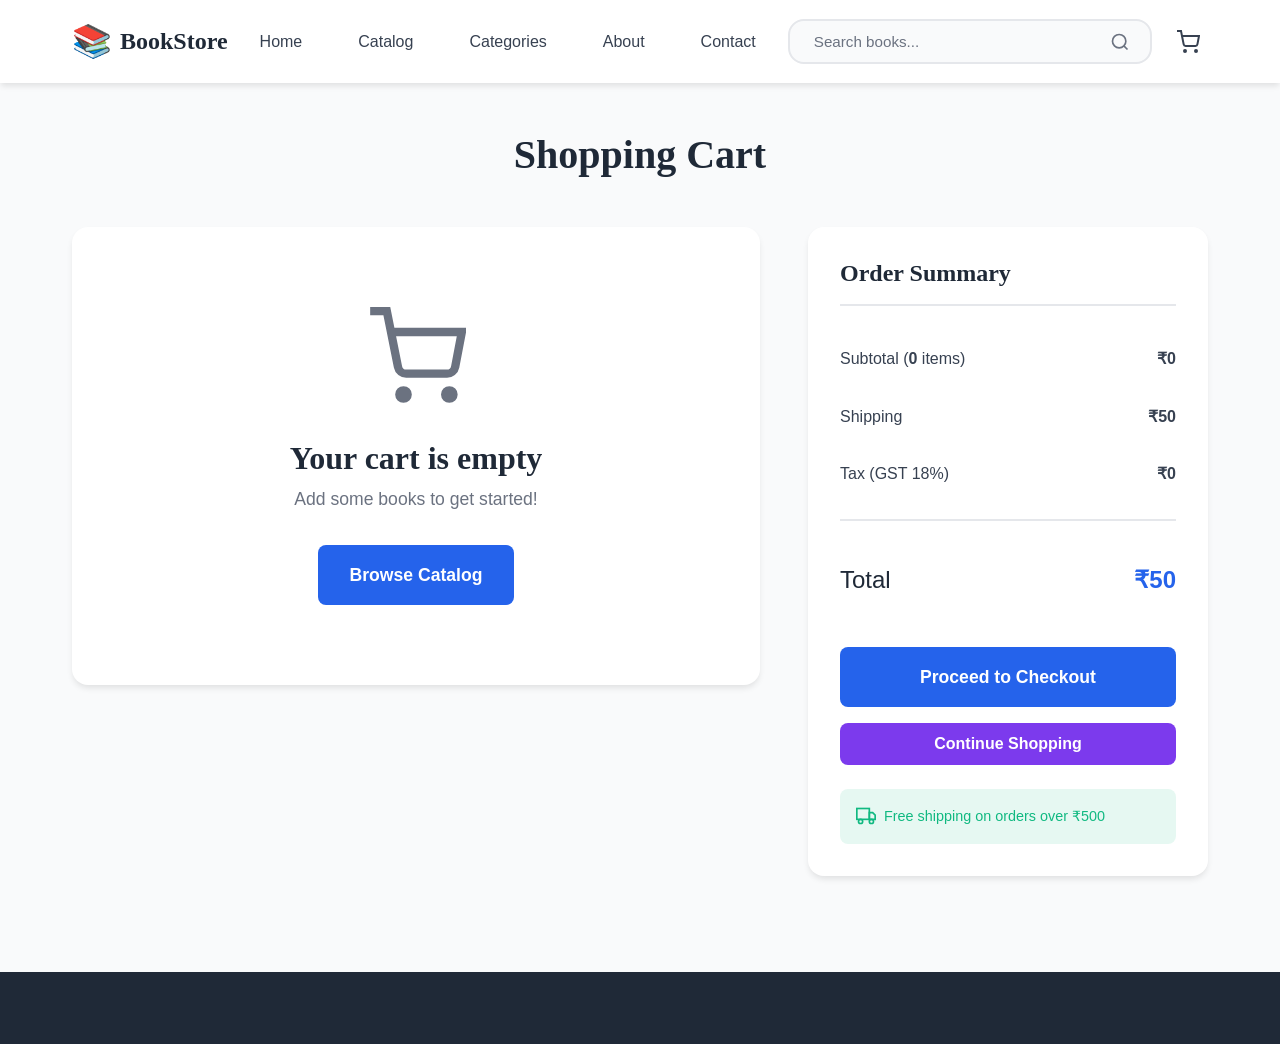
<file: cart.html>
<!DOCTYPE html>
<html lang="en">
<head>
    <meta charset="UTF-8">
    <meta name="viewport" content="width=device-width, initial-scale=1.0">
    <meta name="description" content="View and manage your shopping cart. Update quantities or proceed to checkout.">
    <meta name="keywords" content="shopping cart, cart, checkout">
    <title>Shopping Cart - BookStore</title>
    <link rel="stylesheet" href="css/style.css">
    <link rel="stylesheet" href="css/responsive.css">
    <link rel="stylesheet" href="css/animations.css">
</head>
<body>
    <!-- Navigation Header -->
    <header id="header" class="header">
        <nav class="navbar">
            <div class="container nav-container">
                <!-- Logo -->
                <a href="index.html" class="logo">
                    <span class="logo-icon">📚</span>
                    <span class="logo-text">BookStore</span>
                </a>
                
                <!-- Navigation Menu -->
                <ul class="nav-menu">
                    <li><a href="index.html" class="nav-link">Home</a></li>
                    <li><a href="catalog.html" class="nav-link">Catalog</a></li>
                    <li><a href="#categories" class="nav-link">Categories</a></li>
                    <li><a href="#about" class="nav-link">About</a></li>
                    <li><a href="#contact" class="nav-link">Contact</a></li>
                </ul>
                
                <!-- Search Bar -->
                <div class="search-bar">
                    <input type="text" class="search-input" placeholder="Search books..." aria-label="Search books">
                    <button class="search-btn" aria-label="Search">
                        <svg width="20" height="20" viewBox="0 0 24 24" fill="none" stroke="currentColor" stroke-width="2">
                            <circle cx="11" cy="11" r="8"></circle>
                            <path d="m21 21-4.35-4.35"></path>
                        </svg>
                    </button>
                </div>
                
                <!-- Cart Icon -->
                <a href="cart.html" class="cart-icon" aria-label="Shopping cart">
                    <svg width="24" height="24" viewBox="0 0 24 24" fill="none" stroke="currentColor" stroke-width="2">
                        <circle cx="9" cy="21" r="1"></circle>
                        <circle cx="20" cy="21" r="1"></circle>
                        <path d="M1 1h4l2.68 13.39a2 2 0 0 0 2 1.61h9.72a2 2 0 0 0 2-1.61L23 6H6"></path>
                    </svg>
                    <span class="cart-badge">0</span>
                </a>
                
                <!-- Mobile Menu Toggle -->
                <button class="menu-toggle" aria-label="Toggle menu">
                    <span class="hamburger"></span>
                    <span class="hamburger"></span>
                    <span class="hamburger"></span>
                </button>
            </div>
        </nav>
    </header>

    <!-- Cart Page -->
    <main id="cart-page" class="cart-page">
        <div class="container">
            <h1 class="page-title">Shopping Cart</h1>
            
            <div class="cart-layout">
                <!-- Cart Items -->
                <section id="cart-items" class="cart-items-section">
                    <div id="cart-items-container">
                        <!-- Cart items will be dynamically loaded -->
                        <div class="loading-spinner">
                            <div class="spinner"></div>
                            <p>Loading cart...</p>
                        </div>
                    </div>
                    
                    <!-- Empty Cart Message -->
                    <div id="empty-cart" class="empty-cart" style="display: none;">
                        <svg width="100" height="100" viewBox="0 0 24 24" fill="none" stroke="currentColor" stroke-width="2">
                            <circle cx="9" cy="21" r="1"></circle>
                            <circle cx="20" cy="21" r="1"></circle>
                            <path d="M1 1h4l2.68 13.39a2 2 0 0 0 2 1.61h9.72a2 2 0 0 0 2-1.61L23 6H6"></path>
                        </svg>
                        <h2>Your cart is empty</h2>
                        <p>Add some books to get started!</p>
                        <a href="catalog.html" class="btn btn-primary btn-lg">Browse Catalog</a>
                    </div>
                </section>

                <!-- Cart Summary -->
                <aside id="cart-summary" class="cart-summary">
                    <h2 class="summary-title">Order Summary</h2>
                    
                    <div class="summary-row">
                        <span>Subtotal (<span id="item-count">0</span> items)</span>
                        <span id="subtotal-amount">₹0</span>
                    </div>
                    
                    <div class="summary-row">
                        <span>Shipping</span>
                        <span id="shipping-amount">₹0</span>
                    </div>
                    
                    <div class="summary-row">
                        <span>Tax (GST 18%)</span>
                        <span id="tax-amount">₹0</span>
                    </div>
                    
                    <div class="summary-divider"></div>
                    
                    <div class="summary-row summary-total">
                        <span>Total</span>
                        <span id="total-amount">₹0</span>
                    </div>
                    
                    <div class="summary-actions">
                        <a href="checkout.html" id="checkout-btn" class="btn btn-primary btn-lg btn-block">
                            Proceed to Checkout
                        </a>
                        <a href="catalog.html" class="btn btn-secondary btn-block">
                            Continue Shopping
                        </a>
                    </div>
                    
                    <div class="shipping-notice">
                        <svg width="20" height="20" viewBox="0 0 24 24" fill="none" stroke="currentColor" stroke-width="2">
                            <rect x="1" y="3" width="15" height="13"></rect>
                            <polygon points="16 8 20 8 23 11 23 16 16 16 16 8"></polygon>
                            <circle cx="5.5" cy="18.5" r="2.5"></circle>
                            <circle cx="18.5" cy="18.5" r="2.5"></circle>
                        </svg>
                        <span>Free shipping on orders over ₹500</span>
                    </div>
                </aside>
            </div>
        </div>
    </main>

    <!-- Footer -->
    <footer id="footer">
        <!-- Footer content -->
    </footer>

    <script src="js/data.js"></script>
    <script src="js/cart.js"></script>
    <script src="js/main.js"></script>
</body>
</html>
</file>
<file: css/style.css>
/* ===================================
   BookStore - Main Stylesheet
   =================================== */

/* CSS Variables */
:root {
    /* Colors */
    --primary: #2563eb;
    --secondary: #7c3aed;
    --success: #10b981;
    --danger: #ef4444;
    --warning: #f59e0b;
    --dark: #1f2937;
    --light: #f9fafb;
    --text: #374151;
    --text-muted: #6b7280;
    --border: #e5e7eb;
    
    /* Spacing */
    --spacing-xs: 0.25rem;
    --spacing-sm: 0.5rem;
    --spacing-md: 1rem;
    --spacing-lg: 1.5rem;
    --spacing-xl: 2rem;
    --spacing-2xl: 3rem;
    
    /* Typography */
    --font-primary: 'Inter', -apple-system, BlinkMacSystemFont, 'Segoe UI', sans-serif;
    --font-heading: 'Playfair Display', Georgia, serif;
    
    /* Border Radius */
    --radius-sm: 0.25rem;
    --radius-md: 0.5rem;
    --radius-lg: 1rem;
    
    /* Shadows */
    --shadow-sm: 0 1px 2px 0 rgba(0, 0, 0, 0.05);
    --shadow-md: 0 4px 6px -1px rgba(0, 0, 0, 0.1);
    --shadow-lg: 0 10px 15px -3px rgba(0, 0, 0, 0.1);
    
    /* Transitions */
    --transition: all 0.3s ease;
}

/* Reset & Base Styles */
* {
    margin: 0;
    padding: 0;
    box-sizing: border-box;
}

html {
    font-size: 16px;
    scroll-behavior: smooth;
}

body {
    font-family: var(--font-primary);
    color: var(--text);
    line-height: 1.6;
    background-color: var(--light);
}

/* Typography */
h1, h2, h3, h4, h5, h6 {
    font-family: var(--font-heading);
    font-weight: 700;
    line-height: 1.2;
    margin-bottom: var(--spacing-md);
}

h1 { font-size: 2.5rem; }
h2 { font-size: 2rem; }
h3 { font-size: 1.75rem; }
h4 { font-size: 1.5rem; }
h5 { font-size: 1.25rem; }
h6 { font-size: 1rem; }

p {
    margin-bottom: var(--spacing-md);
}

a {
    color: var(--primary);
    text-decoration: none;
    transition: var(--transition);
}

a:hover {
    color: var(--secondary);
}

/* Container */
.container {
    max-width: 1200px;
    margin: 0 auto;
    padding: 0 var(--spacing-md);
}

/* Buttons */
.btn {
    display: inline-block;
    padding: var(--spacing-sm) var(--spacing-lg);
    border: none;
    border-radius: var(--radius-md);
    font-size: 1rem;
    font-weight: 600;
    text-align: center;
    cursor: pointer;
    transition: var(--transition);
}

.btn-primary {
    background-color: var(--primary);
    color: white;
}

.btn-primary:hover {
    background-color: #1d4ed8;
    transform: translateY(-2px);
    box-shadow: var(--shadow-md);
}

.btn-secondary {
    background-color: var(--secondary);
    color: white;
}

.btn-secondary:hover {
    background-color: #6d28d9;
}

/* Utility Classes */
.text-center { text-align: center; }
.text-muted { color: var(--text-muted); }
.mt-1 { margin-top: var(--spacing-md); }
.mt-2 { margin-top: var(--spacing-lg); }
.mb-1 { margin-bottom: var(--spacing-md); }
.mb-2 { margin-bottom: var(--spacing-lg); }

/* ===================================
   NAVIGATION HEADER
   =================================== */

.header {
    background-color: white;
    box-shadow: var(--shadow-md);
    position: sticky;
    top: 0;
    z-index: 1000;
    transition: var(--transition);
}

.navbar {
    padding: var(--spacing-md) 0;
}

.nav-container {
    display: flex;
    align-items: center;
    justify-content: space-between;
    gap: var(--spacing-lg);
}

/* Logo */
.logo {
    display: flex;
    align-items: center;
    gap: var(--spacing-sm);
    font-size: 1.5rem;
    font-weight: 700;
    color: var(--dark);
    text-decoration: none;
    transition: var(--transition);
}

.logo:hover {
    color: var(--primary);
    transform: scale(1.05);
}

.logo-icon {
    font-size: 2rem;
}

.logo-text {
    font-family: var(--font-heading);
}

/* Navigation Menu */
.nav-menu {
    display: flex;
    list-style: none;
    gap: var(--spacing-lg);
    margin: 0;
    padding: 0;
}

.nav-link {
    color: var(--text);
    font-weight: 500;
    padding: var(--spacing-sm) var(--spacing-md);
    border-radius: var(--radius-md);
    transition: var(--transition);
    position: relative;
}

.nav-link:hover {
    color: var(--primary);
    background-color: rgba(37, 99, 235, 0.1);
}

.nav-link.active {
    color: var(--primary);
    font-weight: 600;
}

.nav-link.active::after {
    content: '';
    position: absolute;
    bottom: 0;
    left: 50%;
    transform: translateX(-50%);
    width: 30px;
    height: 3px;
    background-color: var(--primary);
    border-radius: 2px;
}

/* Search Bar */
.search-bar {
    display: flex;
    align-items: center;
    background-color: var(--light);
    border: 2px solid var(--border);
    border-radius: var(--radius-lg);
    padding: var(--spacing-xs) var(--spacing-md);
    transition: var(--transition);
    flex: 1;
    max-width: 400px;
}

.search-bar:focus-within {
    border-color: var(--primary);
    box-shadow: 0 0 0 3px rgba(37, 99, 235, 0.1);
}

.search-input {
    flex: 1;
    border: none;
    background: transparent;
    padding: var(--spacing-sm);
    font-size: 0.95rem;
    color: var(--text);
    outline: none;
}

.search-input::placeholder {
    color: var(--text-muted);
}

.search-btn {
    background: none;
    border: none;
    color: var(--text-muted);
    cursor: pointer;
    padding: var(--spacing-xs);
    display: flex;
    align-items: center;
    justify-content: center;
    transition: var(--transition);
}

.search-btn:hover {
    color: var(--primary);
}

/* Cart Icon */
.cart-icon {
    position: relative;
    display: flex;
    align-items: center;
    justify-content: center;
    padding: var(--spacing-sm);
    color: var(--text);
    transition: var(--transition);
    border-radius: var(--radius-md);
}

.cart-icon:hover {
    color: var(--primary);
    background-color: rgba(37, 99, 235, 0.1);
}

.cart-badge {
    position: absolute;
    top: 0;
    right: 0;
    background-color: var(--danger);
    color: white;
    font-size: 0.75rem;
    font-weight: 700;
    padding: 2px 6px;
    border-radius: 10px;
    min-width: 18px;
    text-align: center;
    display: none;
}

/* Mobile Menu Toggle */
.menu-toggle {
    display: none;
    flex-direction: column;
    gap: 4px;
    background: none;
    border: none;
    cursor: pointer;
    padding: var(--spacing-sm);
}

.hamburger {
    width: 25px;
    height: 3px;
    background-color: var(--dark);
    border-radius: 2px;
    transition: var(--transition);
}

.menu-toggle.active .hamburger:nth-child(1) {
    transform: rotate(45deg) translate(6px, 6px);
}

.menu-toggle.active .hamburger:nth-child(2) {
    opacity: 0;
}

.menu-toggle.active .hamburger:nth-child(3) {
    transform: rotate(-45deg) translate(6px, -6px);
}

/* Placeholder styles for sections */
/* Actual styles will be added in subsequent phases */

/* ===================================
   HERO SECTION
   =================================== */

.hero {
    position: relative;
    min-height: 500px;
    display: flex;
    align-items: center;
    justify-content: center;
    background: linear-gradient(135deg, #667eea 0%, #764ba2 100%);
    color: white;
    overflow: hidden;
    padding: var(--spacing-2xl) 0;
}

.hero::before {
    content: '';
    position: absolute;
    top: 0;
    left: 0;
    right: 0;
    bottom: 0;
    background-image: url('data:image/svg+xml,<svg width="100" height="100" xmlns="http://www.w3.org/2000/svg"><defs><pattern id="grid" width="40" height="40" patternUnits="userSpaceOnUse"><path d="M 40 0 L 0 0 0 40" fill="none" stroke="rgba(255,255,255,0.1)" stroke-width="1"/></pattern></defs><rect width="100" height="100" fill="url(%23grid)"/></svg>');
    opacity: 0.3;
}

.hero-overlay {
    position: absolute;
    top: 0;
    left: 0;
    right: 0;
    bottom: 0;
    background: rgba(0, 0, 0, 0.2);
}

.hero-container {
    position: relative;
    z-index: 1;
}

.hero-content {
    max-width: 700px;
    margin: 0 auto;
    text-align: center;
}

.hero-title {
    font-size: 3rem;
    font-weight: 800;
    margin-bottom: var(--spacing-lg);
    line-height: 1.1;
    text-shadow: 2px 2px 4px rgba(0, 0, 0, 0.3);
}

.hero-subtitle {
    font-size: 1.25rem;
    margin-bottom: var(--spacing-xl);
    opacity: 0.95;
    line-height: 1.6;
}

.hero-buttons {
    display: flex;
    gap: var(--spacing-md);
    justify-content: center;
    flex-wrap: wrap;
}

.btn-lg {
    padding: var(--spacing-md) var(--spacing-xl);
    font-size: 1.1rem;
}

/* ===================================
   FEATURED BOOKS SECTION
   =================================== */

.featured-books {
    padding: var(--spacing-2xl) 0;
    background-color: white;
}

.section-header {
    margin-bottom: var(--spacing-2xl);
}

.section-title {
    font-size: 2.5rem;
    color: var(--dark);
    margin-bottom: var(--spacing-sm);
}

.section-subtitle {
    font-size: 1.1rem;
    color: var(--text-muted);
    margin-bottom: 0;
}

/* Books Grid */
.books-grid {
    display: grid;
    grid-template-columns: repeat(auto-fill, minmax(280px, 1fr));
    gap: var(--spacing-xl);
    margin-bottom: var(--spacing-2xl);
}

/* Book Card */
.book-card {
    background: white;
    border-radius: var(--radius-lg);
    overflow: hidden;
    box-shadow: var(--shadow-md);
    transition: var(--transition);
    display: flex;
    flex-direction: column;
}

.book-card:hover {
    box-shadow: var(--shadow-lg);
}

.book-image-wrapper {
    position: relative;
    width: 100%;
    padding-top: 140%;
    overflow: hidden;
    background-color: var(--light);
}

.book-image {
    position: absolute;
    top: 0;
    left: 0;
    width: 100%;
    height: 100%;
    object-fit: cover;
    transition: transform 0.3s ease;
}

.book-card:hover .book-image {
    transform: scale(1.05);
}

.book-badge {
    position: absolute;
    top: var(--spacing-md);
    right: var(--spacing-md);
    background-color: var(--primary);
    color: white;
    padding: var(--spacing-xs) var(--spacing-md);
    border-radius: var(--radius-md);
    font-size: 0.85rem;
    font-weight: 600;
    text-transform: uppercase;
    letter-spacing: 0.5px;
    box-shadow: var(--shadow-sm);
}

.book-badge.badge-new {
    background-color: var(--success);
}

.book-badge.badge-sale {
    background-color: var(--danger);
}

.book-info {
    padding: var(--spacing-lg);
    flex: 1;
    display: flex;
    flex-direction: column;
}

.book-title {
    font-size: 1.25rem;
    font-weight: 700;
    color: var(--dark);
    margin-bottom: var(--spacing-xs);
    line-height: 1.3;
    display: -webkit-box;
    -webkit-line-clamp: 2;
    -webkit-box-orient: vertical;
    overflow: hidden;
}

.book-author {
    color: var(--text-muted);
    font-size: 0.95rem;
    margin-bottom: var(--spacing-md);
}

.book-rating {
    display: flex;
    align-items: center;
    gap: var(--spacing-xs);
    margin-bottom: var(--spacing-md);
}

.stars {
    color: #fbbf24;
    font-size: 1rem;
    letter-spacing: 2px;
}

.rating-count {
    color: var(--text-muted);
    font-size: 0.9rem;
}

.book-price-row {
    display: flex;
    align-items: center;
    justify-content: space-between;
    gap: var(--spacing-md);
    margin-top: auto;
}

.book-price {
    display: flex;
    align-items: baseline;
    gap: var(--spacing-sm);
}

.price-current {
    font-size: 1.5rem;
    font-weight: 700;
    color: var(--primary);
}

.price-original {
    font-size: 1rem;
    color: var(--text-muted);
    text-decoration: line-through;
}

.btn-sm {
    padding: var(--spacing-sm) var(--spacing-md);
    font-size: 0.9rem;
    white-space: nowrap;
}

.add-to-cart {
    flex-shrink: 0;
}

/* ===================================
   FOOTER
   =================================== */

#footer {
    background-color: var(--dark);
    color: white;
    padding: var(--spacing-2xl) 0 var(--spacing-lg);
    margin-top: var(--spacing-2xl);
}
/* Made with Bob */

/* ===================================
   CATALOG PAGE
   =================================== */

.catalog-page {
    padding: var(--spacing-2xl) 0;
    background-color: var(--light);
    min-height: calc(100vh - 200px);
}

.catalog-header {
    text-align: center;
    margin-bottom: var(--spacing-2xl);
}

.page-title {
    font-size: 2.5rem;
    color: var(--dark);
    margin-bottom: var(--spacing-sm);
}

.page-subtitle {
    font-size: 1.1rem;
    color: var(--text-muted);
}

.catalog-layout {
    display: grid;
    grid-template-columns: 280px 1fr;
    gap: var(--spacing-xl);
    align-items: start;
}

/* ===================================
   FILTER SIDEBAR
   =================================== */

.filter-sidebar {
    background: white;
    border-radius: var(--radius-lg);
    padding: var(--spacing-lg);
    box-shadow: var(--shadow-md);
    position: sticky;
    top: 100px;
    max-height: calc(100vh - 120px);
    overflow-y: auto;
}

.filter-header {
    display: flex;
    justify-content: space-between;
    align-items: center;
    margin-bottom: var(--spacing-lg);
    padding-bottom: var(--spacing-md);
    border-bottom: 2px solid var(--border);
}

.filter-title {
    font-size: 1.5rem;
    color: var(--dark);
    margin: 0;
}

.btn-clear-filters {
    background: none;
    border: none;
    color: var(--primary);
    font-size: 0.9rem;
    font-weight: 600;
    cursor: pointer;
    padding: var(--spacing-xs) var(--spacing-sm);
    border-radius: var(--radius-sm);
    transition: var(--transition);
}

.btn-clear-filters:hover {
    background-color: rgba(37, 99, 235, 0.1);
}

.filter-group {
    margin-bottom: var(--spacing-xl);
    padding-bottom: var(--spacing-lg);
    border-bottom: 1px solid var(--border);
}

.filter-group:last-child {
    border-bottom: none;
    margin-bottom: 0;
}

.filter-group-title {
    font-size: 1.1rem;
    color: var(--dark);
    margin-bottom: var(--spacing-md);
    font-weight: 600;
}

.filter-options {
    display: flex;
    flex-direction: column;
    gap: var(--spacing-sm);
}

.filter-checkbox,
.filter-radio {
    display: flex;
    align-items: center;
    gap: var(--spacing-sm);
    cursor: pointer;
    padding: var(--spacing-xs);
    border-radius: var(--radius-sm);
    transition: var(--transition);
}

.filter-checkbox:hover,
.filter-radio:hover {
    background-color: var(--light);
}

.filter-checkbox input,
.filter-radio input {
    cursor: pointer;
    width: 18px;
    height: 18px;
    accent-color: var(--primary);
}

.filter-checkbox span,
.filter-radio span {
    font-size: 0.95rem;
    color: var(--text);
}

/* Price Range Filter */
.price-range-container {
    display: flex;
    flex-direction: column;
    gap: var(--spacing-md);
}

.price-inputs {
    display: flex;
    align-items: center;
    gap: var(--spacing-sm);
}

.price-input {
    flex: 1;
    padding: var(--spacing-sm);
    border: 1px solid var(--border);
    border-radius: var(--radius-sm);
    font-size: 0.9rem;
    text-align: center;
}

.price-input:focus {
    outline: none;
    border-color: var(--primary);
}

.price-separator {
    color: var(--text-muted);
    font-weight: 600;
}

.price-slider {
    width: 100%;
    height: 6px;
    border-radius: 3px;
    background: var(--border);
    outline: none;
    -webkit-appearance: none;
}

.price-slider::-webkit-slider-thumb {
    -webkit-appearance: none;
    appearance: none;
    width: 18px;
    height: 18px;
    border-radius: 50%;
    background: var(--primary);
    cursor: pointer;
    box-shadow: var(--shadow-sm);
}

.price-slider::-moz-range-thumb {
    width: 18px;
    height: 18px;
    border-radius: 50%;
    background: var(--primary);
    cursor: pointer;
    border: none;
    box-shadow: var(--shadow-sm);
}

.price-labels {
    display: flex;
    justify-content: space-between;
    font-size: 0.85rem;
    color: var(--text-muted);
}

/* ===================================
   CATALOG MAIN CONTENT
   =================================== */

.catalog-main {
    display: flex;
    flex-direction: column;
    gap: var(--spacing-lg);
}

.catalog-toolbar {
    display: flex;
    justify-content: space-between;
    align-items: center;
    background: white;
    padding: var(--spacing-lg);
    border-radius: var(--radius-lg);
    box-shadow: var(--shadow-sm);
    flex-wrap: wrap;
    gap: var(--spacing-md);
}

.results-info {
    font-size: 1rem;
    color: var(--text);
    font-weight: 500;
}

.results-info #book-count {
    color: var(--primary);
    font-weight: 700;
}

.sort-controls {
    display: flex;
    align-items: center;
    gap: var(--spacing-sm);
}

.sort-controls label {
    font-size: 0.95rem;
    color: var(--text);
    font-weight: 500;
}

.sort-select {
    padding: var(--spacing-sm) var(--spacing-lg);
    border: 1px solid var(--border);
    border-radius: var(--radius-md);
    font-size: 0.95rem;
    color: var(--text);
    background-color: white;
    cursor: pointer;
    transition: var(--transition);
}

.sort-select:focus {
    outline: none;
    border-color: var(--primary);
    box-shadow: 0 0 0 3px rgba(37, 99, 235, 0.1);
}

/* Loading Spinner */
.loading-spinner {
    display: flex;
    flex-direction: column;
    align-items: center;
    justify-content: center;
    padding: var(--spacing-2xl);
    gap: var(--spacing-md);
}

.spinner {
    width: 50px;
    height: 50px;
    border: 4px solid var(--border);
    border-top-color: var(--primary);
    border-radius: 50%;
    animation: spin 1s linear infinite;
}

@keyframes spin {
    to { transform: rotate(360deg); }
}

.loading-spinner p {
    color: var(--text-muted);
    font-size: 1rem;
    margin: 0;
}

/* Pagination */
.pagination {
    display: flex;
    justify-content: center;
    align-items: center;
    gap: var(--spacing-sm);
    margin-top: var(--spacing-xl);
}

.pagination button {
    padding: var(--spacing-sm) var(--spacing-md);
    border: 1px solid var(--border);
    background: white;
    color: var(--text);
    border-radius: var(--radius-md);
    cursor: pointer;
    transition: var(--transition);
    font-weight: 500;
}

.pagination button:hover:not(:disabled) {
    background-color: var(--primary);
    color: white;
    border-color: var(--primary);
}

.pagination button:disabled {
    opacity: 0.5;
    cursor: not-allowed;
}

.pagination button.active {
    background-color: var(--primary);
    color: white;
    border-color: var(--primary);
}

/* ===================================
   BOOK DETAIL PAGE
   =================================== */

.book-detail-page {
    padding: var(--spacing-xl) 0;
    background-color: var(--light);
}

/* Breadcrumb */
.breadcrumb {
    display: flex;
    align-items: center;
    gap: var(--spacing-sm);
    margin-bottom: var(--spacing-xl);
    font-size: 0.9rem;
    color: var(--text-muted);
}

.breadcrumb a {
    color: var(--primary);
    transition: var(--transition);
}

.breadcrumb a:hover {
    text-decoration: underline;
}

.breadcrumb span:last-child {
    color: var(--text);
    font-weight: 500;
}

/* Book Detail Section */
.book-detail-section {
    background: white;
    border-radius: var(--radius-lg);
    padding: var(--spacing-2xl);
    box-shadow: var(--shadow-md);
    margin-bottom: var(--spacing-2xl);
}

.book-detail-grid {
    display: grid;
    grid-template-columns: 1fr 1.5fr;
    gap: var(--spacing-2xl);
    align-items: start;
}

/* Book Image */
.book-image-container {
    position: relative;
}

.book-image-zoom {
    position: relative;
    overflow: hidden;
    border-radius: var(--radius-lg);
    background-color: var(--light);
    box-shadow: var(--shadow-lg);
}

.book-detail-img {
    width: 100%;
    height: auto;
    display: block;
    transition: transform 0.3s ease;
}

.book-image-zoom:hover .book-detail-img {
    transform: scale(1.1);
}

.book-badges-container {
    position: absolute;
    top: var(--spacing-md);
    right: var(--spacing-md);
    display: flex;
    flex-direction: column;
    gap: var(--spacing-sm);
}

/* Book Info */
.book-detail-info {
    display: flex;
    flex-direction: column;
    gap: var(--spacing-lg);
}

.book-detail-title {
    font-size: 2rem;
    color: var(--dark);
    margin: 0;
    line-height: 1.2;
}

.book-detail-author {
    font-size: 1.1rem;
    color: var(--text-muted);
    margin: 0;
}

.book-detail-author span {
    color: var(--primary);
    font-weight: 600;
}

/* Rating Detail */
.book-rating-detail {
    display: flex;
    align-items: center;
    gap: var(--spacing-md);
    padding: var(--spacing-md) 0;
    border-bottom: 1px solid var(--border);
}

.stars-large {
    color: #fbbf24;
    font-size: 1.5rem;
    letter-spacing: 3px;
}

.rating-text {
    font-size: 1.1rem;
    font-weight: 700;
    color: var(--dark);
}

.reviews-count {
    color: var(--text-muted);
    font-size: 0.95rem;
}

/* Price Detail */
.book-price-detail {
    display: flex;
    align-items: baseline;
    gap: var(--spacing-md);
    padding: var(--spacing-md) 0;
    border-bottom: 1px solid var(--border);
}

.price-detail-current {
    font-size: 2.5rem;
    font-weight: 700;
    color: var(--primary);
}

.price-detail-original {
    font-size: 1.5rem;
    color: var(--text-muted);
    text-decoration: line-through;
}

.discount-badge {
    background-color: var(--danger);
    color: white;
    padding: var(--spacing-xs) var(--spacing-md);
    border-radius: var(--radius-md);
    font-size: 0.9rem;
    font-weight: 600;
}

/* Book Meta */
.book-meta {
    display: grid;
    grid-template-columns: repeat(2, 1fr);
    gap: var(--spacing-md);
    padding: var(--spacing-md) 0;
    border-bottom: 1px solid var(--border);
}

.meta-item {
    display: flex;
    gap: var(--spacing-sm);
}

.meta-label {
    font-weight: 600;
    color: var(--text);
}

.meta-value {
    color: var(--text-muted);
}

/* Stock Status */
.book-stock {
    display: flex;
    align-items: center;
    gap: var(--spacing-sm);
    color: var(--success);
    font-weight: 600;
    padding: var(--spacing-md);
    background-color: rgba(16, 185, 129, 0.1);
    border-radius: var(--radius-md);
}

.book-stock.out-of-stock {
    color: var(--danger);
    background-color: rgba(239, 68, 68, 0.1);
}

/* Quantity Selector */
.quantity-selector {
    display: flex;
    align-items: center;
    gap: var(--spacing-md);
}

.quantity-selector label {
    font-weight: 600;
    color: var(--text);
}

.quantity-controls {
    display: flex;
    align-items: center;
    border: 2px solid var(--border);
    border-radius: var(--radius-md);
    overflow: hidden;
}

.qty-btn {
    width: 40px;
    height: 40px;
    border: none;
    background-color: var(--light);
    color: var(--text);
    font-size: 1.2rem;
    font-weight: 700;
    cursor: pointer;
    transition: var(--transition);
}

.qty-btn:hover {
    background-color: var(--primary);
    color: white;
}

.qty-input {
    width: 60px;
    height: 40px;
    border: none;
    border-left: 2px solid var(--border);
    border-right: 2px solid var(--border);
    text-align: center;
    font-size: 1rem;
    font-weight: 600;
    color: var(--text);
}

.qty-input:focus {
    outline: none;
}

/* Book Actions */
.book-actions {
    display: flex;
    gap: var(--spacing-md);
    margin-top: var(--spacing-md);
}

.book-actions .btn {
    flex: 1;
    display: flex;
    align-items: center;
    justify-content: center;
    gap: var(--spacing-sm);
}

/* Tabs Section */
.book-tabs-section {
    background: white;
    border-radius: var(--radius-lg);
    padding: var(--spacing-2xl);
    box-shadow: var(--shadow-md);
    margin-bottom: var(--spacing-2xl);
}

.tabs-header {
    display: flex;
    gap: var(--spacing-md);
    border-bottom: 2px solid var(--border);
    margin-bottom: var(--spacing-xl);
}

.tab-btn {
    padding: var(--spacing-md) var(--spacing-xl);
    border: none;
    background: none;
    color: var(--text-muted);
    font-size: 1rem;
    font-weight: 600;
    cursor: pointer;
    position: relative;
    transition: var(--transition);
}

.tab-btn:hover {
    color: var(--primary);
}

.tab-btn.active {
    color: var(--primary);
}

.tab-btn.active::after {
    content: '';
    position: absolute;
    bottom: -2px;
    left: 0;
    right: 0;
    height: 3px;
    background-color: var(--primary);
    border-radius: 2px;
}

.tabs-content {
    min-height: 300px;
}

.tab-panel {
    display: none;
    animation: fadeIn 0.3s ease;
}

.tab-panel.active {
    display: block;
}

.tab-panel h3 {
    font-size: 1.5rem;
    color: var(--dark);
    margin-bottom: var(--spacing-lg);
}

.book-description-text {
    font-size: 1rem;
    line-height: 1.8;
    color: var(--text);
}

/* Reviews */
.reviews-summary {
    display: grid;
    grid-template-columns: 200px 1fr;
    gap: var(--spacing-2xl);
    margin-bottom: var(--spacing-2xl);
    padding: var(--spacing-xl);
    background-color: var(--light);
    border-radius: var(--radius-lg);
}

.reviews-average {
    text-align: center;
}

.average-rating {
    font-size: 3rem;
    font-weight: 700;
    color: var(--primary);
    margin-bottom: var(--spacing-sm);
}

.reviews-breakdown {
    display: flex;
    flex-direction: column;
    gap: var(--spacing-sm);
}

.rating-bar {
    display: flex;
    align-items: center;
    gap: var(--spacing-md);
}

.rating-bar-label {
    min-width: 60px;
    font-size: 0.9rem;
    color: var(--text);
}

.rating-bar-track {
    flex: 1;
    height: 8px;
    background-color: var(--border);
    border-radius: 4px;
    overflow: hidden;
}

.rating-bar-fill {
    height: 100%;
    background-color: #fbbf24;
    transition: width 0.3s ease;
}

.rating-bar-count {
    min-width: 40px;
    text-align: right;
    font-size: 0.9rem;
    color: var(--text-muted);
}

.reviews-list {
    display: flex;
    flex-direction: column;
    gap: var(--spacing-xl);
}

.review-item {
    padding: var(--spacing-lg);
    border: 1px solid var(--border);
    border-radius: var(--radius-lg);
}

.review-header {
    display: flex;
    justify-content: space-between;
    align-items: center;
    margin-bottom: var(--spacing-md);
}

.review-author {
    font-weight: 600;
    color: var(--dark);
}

.review-date {
    font-size: 0.85rem;
    color: var(--text-muted);
}

.review-rating {
    color: #fbbf24;
    font-size: 1rem;
    margin-bottom: var(--spacing-sm);
}

.review-text {
    color: var(--text);
    line-height: 1.6;
}

/* Author Info */
.author-info {
    display: flex;
    gap: var(--spacing-xl);
    padding: var(--spacing-xl);
    background-color: var(--light);
    border-radius: var(--radius-lg);
}

.author-avatar {
    flex-shrink: 0;
    width: 100px;
    height: 100px;
    background-color: white;
    border-radius: 50%;
    display: flex;
    align-items: center;
    justify-content: center;
    color: var(--primary);
}

.author-details h4 {
    font-size: 1.5rem;
    color: var(--dark);
    margin-bottom: var(--spacing-sm);
}

.author-details p {
    color: var(--text);
    line-height: 1.6;
}

/* Related Books Section */
.related-books-section {
    margin-top: var(--spacing-2xl);
}

.related-books-section .section-title {
    text-align: center;
    margin-bottom: var(--spacing-xl);
}

/* ===================================
   SHOPPING CART PAGE
   =================================== */

.cart-page {
    padding: var(--spacing-2xl) 0;
    background-color: var(--light);
    min-height: calc(100vh - 200px);
}

.cart-page .page-title {
    text-align: center;
    margin-bottom: var(--spacing-2xl);
    font-size: 2.5rem;
    color: var(--dark);
}

.cart-layout {
    display: grid;
    grid-template-columns: 1fr 400px;
    gap: var(--spacing-2xl);
    align-items: start;
}

/* Cart Items Section */
.cart-items-section {
    background: white;
    border-radius: var(--radius-lg);
    padding: var(--spacing-xl);
    box-shadow: var(--shadow-md);
}

#cart-items-container {
    display: flex;
    flex-direction: column;
    gap: var(--spacing-lg);
}

.cart-item {
    display: grid;
    grid-template-columns: 120px 1fr auto;
    gap: var(--spacing-lg);
    padding: var(--spacing-lg);
    border: 1px solid var(--border);
    border-radius: var(--radius-lg);
    transition: var(--transition);
}

.cart-item:hover {
    box-shadow: var(--shadow-md);
}

.cart-item-image {
    width: 120px;
    height: 160px;
    object-fit: cover;
    border-radius: var(--radius-md);
}

.cart-item-details {
    display: flex;
    flex-direction: column;
    gap: var(--spacing-sm);
}

.cart-item-title {
    font-size: 1.25rem;
    font-weight: 700;
    color: var(--dark);
    margin: 0;
}

.cart-item-title a {
    color: var(--dark);
    text-decoration: none;
}

.cart-item-title a:hover {
    color: var(--primary);
}

.cart-item-author {
    color: var(--text-muted);
    font-size: 0.95rem;
}

.cart-item-price {
    font-size: 1.5rem;
    font-weight: 700;
    color: var(--primary);
    margin-top: auto;
}

.cart-item-actions {
    display: flex;
    flex-direction: column;
    gap: var(--spacing-md);
    align-items: flex-end;
}

.cart-item-quantity {
    display: flex;
    align-items: center;
    border: 2px solid var(--border);
    border-radius: var(--radius-md);
    overflow: hidden;
}

.qty-btn-cart {
    width: 35px;
    height: 35px;
    border: none;
    background-color: var(--light);
    color: var(--text);
    font-size: 1.1rem;
    font-weight: 700;
    cursor: pointer;
    transition: var(--transition);
}

.qty-btn-cart:hover {
    background-color: var(--primary);
    color: white;
}

.qty-input-cart {
    width: 50px;
    height: 35px;
    border: none;
    border-left: 2px solid var(--border);
    border-right: 2px solid var(--border);
    text-align: center;
    font-size: 1rem;
    font-weight: 600;
}

.qty-input-cart:focus {
    outline: none;
}

.cart-item-subtotal {
    font-size: 1.25rem;
    font-weight: 700;
    color: var(--dark);
}

.btn-remove {
    background: none;
    border: none;
    color: var(--danger);
    font-size: 0.9rem;
    font-weight: 600;
    cursor: pointer;
    padding: var(--spacing-xs) var(--spacing-sm);
    border-radius: var(--radius-sm);
    transition: var(--transition);
    display: flex;
    align-items: center;
    gap: var(--spacing-xs);
}

.btn-remove:hover {
    background-color: rgba(239, 68, 68, 0.1);
}

/* Empty Cart */
.empty-cart {
    text-align: center;
    padding: var(--spacing-2xl);
}

.empty-cart svg {
    color: var(--text-muted);
    margin-bottom: var(--spacing-lg);
}

.empty-cart h2 {
    font-size: 2rem;
    color: var(--dark);
    margin-bottom: var(--spacing-sm);
}

.empty-cart p {
    color: var(--text-muted);
    font-size: 1.1rem;
    margin-bottom: var(--spacing-xl);
}

/* Cart Summary */
.cart-summary {
    background: white;
    border-radius: var(--radius-lg);
    padding: var(--spacing-xl);
    box-shadow: var(--shadow-md);
    position: sticky;
    top: 100px;
}

.summary-title {
    font-size: 1.5rem;
    color: var(--dark);
    margin-bottom: var(--spacing-lg);
    padding-bottom: var(--spacing-md);
    border-bottom: 2px solid var(--border);
}

.summary-row {
    display: flex;
    justify-content: space-between;
    align-items: center;
    padding: var(--spacing-md) 0;
    color: var(--text);
}

.summary-row span:first-child {
    font-weight: 500;
}

.summary-row span:last-child {
    font-weight: 600;
}

.summary-divider {
    height: 2px;
    background-color: var(--border);
    margin: var(--spacing-md) 0;
}

.summary-total {
    font-size: 1.5rem;
    font-weight: 700;
    color: var(--dark);
    padding: var(--spacing-lg) 0;
}

.summary-total span:last-child {
    color: var(--primary);
}

.summary-actions {
    display: flex;
    flex-direction: column;
    gap: var(--spacing-md);
    margin-top: var(--spacing-lg);
}

.btn-block {
    width: 100%;
    display: block;
    text-align: center;
}

.shipping-notice {
    display: flex;
    align-items: center;
    gap: var(--spacing-sm);
    padding: var(--spacing-md);
    background-color: rgba(16, 185, 129, 0.1);
    border-radius: var(--radius-md);
    color: var(--success);
    font-size: 0.9rem;
    margin-top: var(--spacing-lg);
}

.shipping-notice svg {
    flex-shrink: 0;
}

/* ===================================
   CHECKOUT PAGE
   =================================== */

.checkout-page {
    padding: var(--spacing-2xl) 0;
    background-color: var(--light);
    min-height: calc(100vh - 200px);
}

.checkout-page .page-title {
    text-align: center;
    margin-bottom: var(--spacing-xl);
    font-size: 2.5rem;
    color: var(--dark);
}

/* Progress Indicator */
.checkout-progress {
    display: flex;
    align-items: center;
    justify-content: center;
    margin-bottom: var(--spacing-2xl);
    padding: var(--spacing-xl);
    background: white;
    border-radius: var(--radius-lg);
    box-shadow: var(--shadow-sm);
}

.progress-step {
    display: flex;
    flex-direction: column;
    align-items: center;
    gap: var(--spacing-sm);
}

.step-number {
    width: 50px;
    height: 50px;
    border-radius: 50%;
    background-color: var(--border);
    color: var(--text-muted);
    display: flex;
    align-items: center;
    justify-content: center;
    font-size: 1.25rem;
    font-weight: 700;
    transition: var(--transition);
}

.progress-step.active .step-number {
    background-color: var(--primary);
    color: white;
}

.progress-step.completed .step-number {
    background-color: var(--success);
    color: white;
}

.step-label {
    font-size: 0.9rem;
    color: var(--text-muted);
    font-weight: 600;
}

.progress-step.active .step-label {
    color: var(--primary);
}

.progress-line {
    width: 100px;
    height: 3px;
    background-color: var(--border);
    margin: 0 var(--spacing-md);
}

.progress-step.completed ~ .progress-line {
    background-color: var(--success);
}

/* Checkout Layout */
.checkout-layout {
    display: grid;
    grid-template-columns: 1fr 400px;
    gap: var(--spacing-2xl);
    align-items: start;
}

/* Checkout Form */
.checkout-form-section {
    background: white;
    border-radius: var(--radius-lg);
    padding: var(--spacing-2xl);
    box-shadow: var(--shadow-md);
}

.form-step {
    display: none;
}

.form-step.active {
    display: block;
    animation: fadeIn 0.3s ease;
}

.form-step-title {
    font-size: 1.75rem;
    color: var(--dark);
    margin-bottom: var(--spacing-xl);
    padding-bottom: var(--spacing-md);
    border-bottom: 2px solid var(--border);
}

.form-row {
    display: grid;
    grid-template-columns: 1fr 1fr;
    gap: var(--spacing-lg);
}

.form-group {
    margin-bottom: var(--spacing-lg);
}

.form-group label {
    display: block;
    font-weight: 600;
    color: var(--text);
    margin-bottom: var(--spacing-sm);
}

.form-group input,
.form-group select {
    width: 100%;
    padding: var(--spacing-md);
    border: 2px solid var(--border);
    border-radius: var(--radius-md);
    font-size: 1rem;
    color: var(--text);
    transition: var(--transition);
}

.form-group input:focus,
.form-group select:focus {
    outline: none;
    border-color: var(--primary);
    box-shadow: 0 0 0 3px rgba(37, 99, 235, 0.1);
}

.form-group input.error,
.form-group select.error {
    border-color: var(--danger);
}

.error-message {
    display: block;
    color: var(--danger);
    font-size: 0.85rem;
    margin-top: var(--spacing-xs);
    min-height: 20px;
}

.form-actions {
    display: flex;
    gap: var(--spacing-md);
    margin-top: var(--spacing-2xl);
    padding-top: var(--spacing-xl);
    border-top: 1px solid var(--border);
}

.form-actions .btn {
    flex: 1;
}

/* Payment Methods */
.payment-methods {
    display: flex;
    flex-direction: column;
    gap: var(--spacing-md);
    margin-bottom: var(--spacing-xl);
}

.payment-option {
    display: block;
    cursor: pointer;
}

.payment-option input[type="radio"] {
    display: none;
}

.payment-option-content {
    display: flex;
    align-items: center;
    gap: var(--spacing-md);
    padding: var(--spacing-lg);
    border: 2px solid var(--border);
    border-radius: var(--radius-lg);
    transition: var(--transition);
}

.payment-option input[type="radio"]:checked + .payment-option-content {
    border-color: var(--primary);
    background-color: rgba(37, 99, 235, 0.05);
}

.payment-option-content svg {
    color: var(--text-muted);
}

.payment-option input[type="radio"]:checked + .payment-option-content svg {
    color: var(--primary);
}

.payment-option-content span {
    font-weight: 600;
    color: var(--text);
}

.card-details {
    margin-top: var(--spacing-xl);
}

/* Order Summary */
.order-summary {
    background: white;
    border-radius: var(--radius-lg);
    padding: var(--spacing-xl);
    box-shadow: var(--shadow-md);
    position: sticky;
    top: 100px;
}

.order-summary .summary-title {
    font-size: 1.5rem;
    color: var(--dark);
    margin-bottom: var(--spacing-lg);
    padding-bottom: var(--spacing-md);
    border-bottom: 2px solid var(--border);
}

.order-items {
    display: flex;
    flex-direction: column;
    gap: var(--spacing-md);
    margin-bottom: var(--spacing-lg);
    max-height: 300px;
    overflow-y: auto;
}

.order-item {
    display: flex;
    gap: var(--spacing-md);
    padding: var(--spacing-sm);
}

.order-item-image {
    width: 60px;
    height: 80px;
    object-fit: cover;
    border-radius: var(--radius-sm);
}

.order-item-details {
    flex: 1;
}

.order-item-title {
    font-size: 0.9rem;
    font-weight: 600;
    color: var(--dark);
    margin-bottom: var(--spacing-xs);
}

.order-item-quantity {
    font-size: 0.85rem;
    color: var(--text-muted);
}

.order-item-price {
    font-weight: 700;
    color: var(--primary);
}


/* ===================================
   CATEGORIES SECTION
   =================================== */

.categories-section {
    padding: var(--spacing-2xl) 0;
    background-color: var(--light);
}

.categories-grid {
    display: grid;
    grid-template-columns: repeat(auto-fit, minmax(280px, 1fr));
    gap: var(--spacing-xl);
    margin-top: var(--spacing-2xl);
}

.category-card {
    background: white;
    padding: var(--spacing-xl);
    border-radius: var(--radius-lg);
    box-shadow: var(--shadow-sm);
    text-align: center;
    transition: var(--transition);
    border: 2px solid transparent;
}

.category-card:hover {
    border-color: var(--primary);
    box-shadow: var(--shadow-lg);
}

.category-icon {
    font-size: 3rem;
    margin-bottom: var(--spacing-md);
}

.category-title {
    font-size: 1.5rem;
    font-weight: 700;
    color: var(--dark);
    margin-bottom: var(--spacing-sm);
}

.category-description {
    color: var(--text-muted);
    margin-bottom: var(--spacing-lg);
    line-height: 1.6;
}

.btn-outline {
    background: transparent;
    color: var(--primary);
    border: 2px solid var(--primary);
    padding: var(--spacing-sm) var(--spacing-lg);
    border-radius: var(--radius-md);
    font-weight: 600;
    transition: var(--transition);
    text-decoration: none;
    display: inline-block;
}

.btn-outline:hover {
    background: var(--primary);
    color: white;
}

/* ===================================
   ABOUT SECTION
   =================================== */

.about-section {
    padding: var(--spacing-2xl) 0;
    background-color: white;
}

.about-content {
    max-width: 900px;
    margin: 0 auto;
    margin-top: var(--spacing-2xl);
}

.about-text h3 {
    font-size: 1.75rem;
    font-weight: 700;
    color: var(--dark);
    margin-bottom: var(--spacing-md);
    margin-top: var(--spacing-xl);
}

.about-text h3:first-child {
    margin-top: 0;
}

.about-text p {
    color: var(--text);
    line-height: 1.8;
    margin-bottom: var(--spacing-lg);
    font-size: 1.05rem;
}

.about-features {
    list-style: none;
    padding: 0;
    margin: var(--spacing-lg) 0;
}

.about-features li {
    padding: var(--spacing-sm) 0;
    color: var(--text);
    font-size: 1.05rem;
    line-height: 1.8;
}

.about-stats {
    display: grid;
    grid-template-columns: repeat(auto-fit, minmax(200px, 1fr));
    gap: var(--spacing-xl);
    margin-top: var(--spacing-2xl);
    padding: var(--spacing-2xl);
    background: linear-gradient(135deg, var(--primary), var(--secondary));
    border-radius: var(--radius-lg);
    color: white;
}

.stat-item {
    text-align: center;
}

.stat-number {
    font-size: 2.5rem;
    font-weight: 700;
    margin-bottom: var(--spacing-sm);
}

.stat-label {
    font-size: 1rem;
    opacity: 0.9;
}

/* ===================================
   CONTACT SECTION
   =================================== */

.contact-section {
    padding: var(--spacing-2xl) 0;
    background-color: var(--light);
}

.contact-content {
    display: grid;
    grid-template-columns: 1fr 1.5fr;
    gap: var(--spacing-2xl);
    margin-top: var(--spacing-2xl);
}

.contact-info {
    background: white;
    padding: var(--spacing-xl);
    border-radius: var(--radius-lg);
    box-shadow: var(--shadow-sm);
    height: fit-content;
}

.contact-info h3 {
    font-size: 1.5rem;
    font-weight: 700;
    color: var(--dark);
    margin-bottom: var(--spacing-lg);
}

.contact-item {
    display: flex;
    gap: var(--spacing-md);
    margin-bottom: var(--spacing-xl);
}

.contact-icon {
    font-size: 2rem;
    flex-shrink: 0;
}

.contact-details h4 {
    font-size: 1.1rem;
    font-weight: 600;
    color: var(--dark);
    margin-bottom: var(--spacing-sm);
}

.contact-details p {
    color: var(--text-muted);
    margin: var(--spacing-xs) 0;
    line-height: 1.6;
}

.contact-social {
    margin-top: var(--spacing-xl);
    padding-top: var(--spacing-xl);
    border-top: 1px solid var(--border);
}

.contact-social h4 {
    font-size: 1.1rem;
    font-weight: 600;
    color: var(--dark);
    margin-bottom: var(--spacing-md);
}

.social-links {
    display: flex;
    gap: var(--spacing-md);
}

.social-links a {
    font-size: 1.5rem;
    transition: var(--transition);
    text-decoration: none;
}

.social-links a:hover {
    transform: scale(1.2);
}

.contact-form-wrapper {
    background: white;
    padding: var(--spacing-xl);
    border-radius: var(--radius-lg);
    box-shadow: var(--shadow-sm);
}

.contact-form-wrapper h3 {
    font-size: 1.5rem;
    font-weight: 700;
    color: var(--dark);
    margin-bottom: var(--spacing-lg);
}

.contact-form .form-group {
    margin-bottom: var(--spacing-lg);
}

.contact-form label {
    display: block;
    font-weight: 600;
    color: var(--dark);
    margin-bottom: var(--spacing-sm);
}

.contact-form input,
.contact-form textarea {
    width: 100%;
    padding: var(--spacing-md);
    border: 1px solid var(--border);
    border-radius: var(--radius-md);
    font-size: 1rem;
    font-family: var(--font-primary);
    transition: var(--transition);
}

.contact-form input:focus,
.contact-form textarea:focus {
    outline: none;
    border-color: var(--primary);
    box-shadow: 0 0 0 3px rgba(37, 99, 235, 0.1);
}

.contact-form textarea {
    resize: vertical;
    min-height: 120px;
}

.contact-form .error-message {
    display: block;
    color: var(--danger);
    font-size: 0.875rem;
    margin-top: var(--spacing-xs);
    min-height: 1.25rem;
}

.contact-form input.error,
.contact-form textarea.error {
    border-color: var(--danger);
}

.contact-form button[type="submit"] {
    width: 100%;
    margin-top: var(--spacing-md);
}

/* ===================================
   RESPONSIVE STYLES FOR NEW SECTIONS
   =================================== */

@media (max-width: 768px) {
    .categories-grid {
        grid-template-columns: 1fr;
    }
    
    .about-stats {
        grid-template-columns: 1fr;
        gap: var(--spacing-lg);
    }
    
    .contact-content {
        grid-template-columns: 1fr;
    }
    
    .contact-info {
        order: 2;
    }
    
    .contact-form-wrapper {
        order: 1;
    }
}

@media (max-width: 480px) {
    .category-card {
        padding: var(--spacing-lg);
    }
    
    .category-icon {
        font-size: 2.5rem;
    }
    
    .category-title {
        font-size: 1.25rem;
    }
    
    .stat-number {
        font-size: 2rem;
    }
    
    .contact-icon {
        font-size: 1.5rem;
    }
}
</file>
<file: css/responsive.css>
/* ===================================
   BookStore - Responsive Styles
   =================================== */

/* ===================================
   MOBILE STYLES (Base - up to 767px)
   =================================== */

/* Mobile Navigation */
@media (max-width: 767px) {
    .nav-container {
        flex-wrap: wrap;
        position: relative;
    }
    
    .logo {
        order: 1;
        font-size: 1.25rem;
    }
    
    .menu-toggle {
        display: flex;
        order: 3;
    }
    
    .search-bar {
        order: 2;
        flex: 1;
        max-width: none;
        margin-left: auto;
        margin-right: var(--spacing-md);
    }
    
    .cart-icon {
        order: 4;
    }
    
    .nav-menu {
        order: 5;
        flex-direction: column;
        width: 100%;
        max-height: 0;
        overflow: hidden;
        opacity: 0;
        transition: all 0.3s ease;
        background-color: white;
        margin-top: var(--spacing-md);
        border-radius: var(--radius-md);
        box-shadow: var(--shadow-md);
    }
    
    .nav-menu.active {
        max-height: 400px;
        opacity: 1;
        padding: var(--spacing-md);
    }
    
    .nav-menu li {
        width: 100%;
    }
    
    .nav-link {
        display: block;
        width: 100%;
        padding: var(--spacing-md);
        text-align: left;
    }
    
    .nav-link.active::after {
        display: none;
    }
}

/* Mobile First Approach - Base styles are for mobile */

/* Tablet: 768px and up */
@media (min-width: 768px) {
    
    /* Navigation - Tablet */
    .nav-container {
        gap: var(--spacing-md);
    }
    
    .search-bar {
        max-width: 300px;
    }
    
    .nav-menu {
        gap: var(--spacing-md);
    }
    /* Container */
    .container {
        padding: 0 var(--spacing-lg);
    }
    
    /* Typography */
    h1 { font-size: 3rem; }
    h2 { font-size: 2.5rem; }
    h3 { font-size: 2rem; }
    
    /* Grid layouts will be added in subsequent phases */
}

/* Desktop: 1024px and up */
    
    /* Navigation - Desktop */
    .search-bar {
        max-width: 400px;
    }
    
    .nav-menu {
        gap: var(--spacing-lg);
    }
@media (min-width: 1024px) {
    /* Container */
    .container {
        padding: 0 var(--spacing-xl);
    }
    
    /* Typography */
    h1 { font-size: 3.5rem; }
    h2 { font-size: 3rem; }
    
    /* Grid layouts will be added in subsequent phases */
}

/* Large Desktop: 1440px and up */
@media (min-width: 1440px) {
    /* Container */
    .container {
        max-width: 1400px;
    }
    
    /* Typography */
    h1 { font-size: 4rem; }
    
    /* Grid layouts will be added in subsequent phases */
}

/* Responsive utilities */
@media (max-width: 767px) {
    .hide-mobile {
        display: none !important;
    }
}

@media (min-width: 768px) {
    .show-mobile {
        display: none !important;
    }
}

/* ===================================
   HOMEPAGE RESPONSIVE STYLES
   =================================== */

/* Mobile (Base styles already in style.css) */
@media (max-width: 767px) {
    /* Hero Section - Mobile */
    .hero {
        min-height: 400px;
        padding: var(--spacing-xl) 0;
    }
    
    .hero-title {
        font-size: 2rem;
    }
    
    .hero-subtitle {
        font-size: 1rem;
    }
    
    .hero-buttons {
        flex-direction: column;
        width: 100%;
    }
    
    .hero-buttons .btn {
        width: 100%;
    }
    
    /* Featured Books - Mobile */
    .section-title {
        font-size: 1.75rem;
    }
    
    .section-subtitle {
        font-size: 1rem;
    }
    
    .books-grid {
        grid-template-columns: 1fr;
        gap: var(--spacing-lg);
    }
    
    .book-card {
        max-width: 400px;
        margin: 0 auto;
    }
}

/* Tablet: 768px and up */
@media (min-width: 768px) {
    /* Hero Section - Tablet */
    .hero {
        min-height: 450px;
    }
    
    .hero-title {
        font-size: 2.5rem;
    }
    
    .hero-subtitle {
        font-size: 1.15rem;
    }
    
    /* Featured Books - Tablet */
    .section-title {
        font-size: 2rem;
    }
    
    .books-grid {
        grid-template-columns: repeat(2, 1fr);
        gap: var(--spacing-lg);
    }
}

/* Desktop: 1024px and up */
@media (min-width: 1024px) {
    /* Hero Section - Desktop */
    .hero {
        min-height: 500px;
    }
    
    .hero-title {
        font-size: 3rem;
    }
    
    .hero-subtitle {
        font-size: 1.25rem;
    }
    
    /* Featured Books - Desktop */
    .section-title {
        font-size: 2.5rem;
    }
    
    .books-grid {
        grid-template-columns: repeat(3, 1fr);
        gap: var(--spacing-xl);
    }
}

/* Large Desktop: 1440px and up */
@media (min-width: 1440px) {
    /* Hero Section - Large Desktop */
    .hero-title {
        font-size: 3.5rem;
    }
    
    /* Featured Books - Large Desktop */
    .books-grid {
        grid-template-columns: repeat(4, 1fr);
    }
}

/* Specific responsive styles will be added in Phase 8 */

/* Made with Bob */

/* ===================================
   CATALOG PAGE RESPONSIVE STYLES
   =================================== */

@media (max-width: 767px) {
    .catalog-layout {
        grid-template-columns: 1fr;
    }
    
    .filter-sidebar {
        position: static;
        max-height: none;
    }
    
    .catalog-toolbar {
        flex-direction: column;
        align-items: stretch;
    }
    
    .sort-controls {
        width: 100%;
        justify-content: space-between;
    }
    
    .sort-select {
        flex: 1;
    }
}

@media (min-width: 768px) and (max-width: 1023px) {
    .catalog-layout {
        grid-template-columns: 250px 1fr;
    }
}

/* ===================================
   BOOK DETAIL PAGE RESPONSIVE STYLES
   =================================== */

@media (max-width: 767px) {
    .book-detail-grid {
        grid-template-columns: 1fr;
    }
    
    .book-detail-title {
        font-size: 1.5rem;
    }
    
    .book-meta {
        grid-template-columns: 1fr;
    }
    
    .book-actions {
        flex-direction: column;
    }
    
    .book-actions .btn {
        width: 100%;
    }
    
    .tabs-header {
        flex-wrap: wrap;
    }
    
    .tab-btn {
        flex: 1;
        min-width: 100px;
    }
    
    .reviews-summary {
        grid-template-columns: 1fr;
        text-align: center;
    }
    
    .author-info {
        flex-direction: column;
        text-align: center;
    }
}

@media (min-width: 768px) and (max-width: 1023px) {
    .book-detail-grid {
        grid-template-columns: 1fr 1.2fr;
    }
}

/* ===================================
   CART PAGE RESPONSIVE STYLES
   =================================== */

@media (max-width: 767px) {
    .cart-layout {
        grid-template-columns: 1fr;
    }
    
    .cart-summary {
        position: static;
        order: -1;
        margin-bottom: var(--spacing-xl);
    }
    
    .cart-item {
        grid-template-columns: 100px 1fr;
        gap: var(--spacing-md);
    }
    
    .cart-item-image {
        width: 100px;
        height: 140px;
    }
    
    .cart-item-actions {
        grid-column: 1 / -1;
        flex-direction: row;
        justify-content: space-between;
        align-items: center;
    }
}

@media (min-width: 768px) and (max-width: 1023px) {
    .cart-layout {
        grid-template-columns: 1fr 350px;
    }
}

/* ===================================
   CHECKOUT PAGE RESPONSIVE STYLES
   =================================== */

@media (max-width: 767px) {
    .checkout-progress {
        padding: var(--spacing-md);
    }
    
    .progress-step {
        font-size: 0.85rem;
    }
    
    .step-number {
        width: 40px;
        height: 40px;
        font-size: 1rem;
    }
    
    .progress-line {
        width: 40px;
        margin: 0 var(--spacing-xs);
    }
    
    .step-label {
        font-size: 0.75rem;
    }
    
    .checkout-layout {
        grid-template-columns: 1fr;
    }
    
    .order-summary {
        position: static;
        order: -1;
        margin-bottom: var(--spacing-xl);
    }
    
    .form-row {
        grid-template-columns: 1fr;
    }
    
    .form-actions {
        flex-direction: column;
    }
    
    .form-actions .btn {
        width: 100%;
    }
}

@media (min-width: 768px) and (max-width: 1023px) {
    .checkout-layout {
        grid-template-columns: 1fr 350px;
    }
}
</file>
<file: css/animations.css>
/* ===================================
   BookStore - Animations & Transitions
   =================================== */

/* Fade In Animation */
@keyframes fadeIn {
    from {
        opacity: 0;
        transform: translateY(20px);
    }
    to {
        opacity: 1;
        transform: translateY(0);
    }
}

.fade-in {
    animation: fadeIn 0.6s ease-out;
}

/* Slide In Animation */
@keyframes slideIn {
    from {
        transform: translateX(-100%);
        opacity: 0;
    }
    to {
        transform: translateX(0);
        opacity: 1;
    }
}

.slide-in {
    animation: slideIn 0.5s ease-out;
}

/* Scale Animation */
@keyframes scaleUp {
    from {
        transform: scale(0.9);
        opacity: 0;
    }
    to {
        transform: scale(1);
        opacity: 1;
    }
}

.scale-up {
    animation: scaleUp 0.4s ease-out;
}

/* Pulse Animation */
@keyframes pulse {
    0%, 100% {
        transform: scale(1);
    }
    50% {
        transform: scale(1.05);
    }
}

.pulse {
    animation: pulse 2s infinite;
}

/* Spin Animation (for loading) */
@keyframes spin {
    from {
        transform: rotate(0deg);
    }
    to {
        transform: rotate(360deg);
    }
}

.spin {
    animation: spin 1s linear infinite;
}

/* Hover Transitions */
.hover-lift {
    transition: transform 0.3s ease, box-shadow 0.3s ease;
}

.hover-lift:hover {
    transform: translateY(-5px);
    box-shadow: var(--shadow-lg);
}

.hover-scale {
    transition: transform 0.3s ease;
}

.hover-scale:hover {
    transform: scale(1.05);
}

/* Loading Spinner */
.spinner {
    width: 40px;
    height: 40px;
    border: 4px solid var(--border);
    border-top-color: var(--primary);
    border-radius: 50%;
    animation: spin 1s linear infinite;
}

/* Smooth Transitions */
.smooth-transition {
    transition: var(--transition);
}

/* ===================================
   NAVIGATION ANIMATIONS
   =================================== */

/* Slide Down Animation for Mobile Menu */
@keyframes slideDown {
    from {
        opacity: 0;
        transform: translateY(-10px);
    }
    to {
        opacity: 1;
        transform: translateY(0);
    }
}

.nav-menu.active {
    animation: slideDown 0.3s ease-out;
}

/* Cart Badge Pop Animation */
@keyframes badgePop {
    0% {
        transform: scale(0);
    }
    50% {
        transform: scale(1.2);
    }
    100% {
        transform: scale(1);
    }
}

.cart-badge {
    animation: badgePop 0.3s ease-out;
}

/* Toast Notification Styles */
.toast {
    position: fixed;
    bottom: 20px;
    right: 20px;
    padding: var(--spacing-md) var(--spacing-lg);
    background-color: var(--dark);
    color: white;
    border-radius: var(--radius-md);
    box-shadow: var(--shadow-lg);
    opacity: 0;
    transform: translateY(20px);
    transition: all 0.3s ease;
    z-index: 9999;
    max-width: 300px;
}

.toast.show {
    opacity: 1;
    transform: translateY(0);
}

.toast-success {
    background-color: var(--success);
}

.toast-error {
    background-color: var(--danger);
}

.toast-warning {
    background-color: var(--warning);
}

.toast-info {
    background-color: var(--primary);
}


/* Additional animations will be added in Phase 10 */

/* Made with Bob */

/* ===================================
   ADDITIONAL ANIMATIONS - PHASE 10
   =================================== */

/* Slide Out Animation for Toast */
@keyframes slideOut {
    from {
        opacity: 1;
        transform: translateY(0);
    }
    to {
        opacity: 0;
        transform: translateY(20px);
    }
}

/* Bounce Animation */
@keyframes bounce {
    0%, 20%, 50%, 80%, 100% {
        transform: translateY(0);
    }
    40% {
        transform: translateY(-10px);
    }
    60% {
        transform: translateY(-5px);
    }
}

.bounce {
    animation: bounce 1s ease;
}

/* Shake Animation for Errors */
@keyframes shake {
    0%, 100% {
        transform: translateX(0);
    }
    10%, 30%, 50%, 70%, 90% {
        transform: translateX(-5px);
    }
    20%, 40%, 60%, 80% {
        transform: translateX(5px);
    }
}

.shake {
    animation: shake 0.5s ease;
}

/* Glow Animation */
@keyframes glow {
    0%, 100% {
        box-shadow: 0 0 5px rgba(37, 99, 235, 0.5);
    }
    50% {
        box-shadow: 0 0 20px rgba(37, 99, 235, 0.8);
    }
}

.glow {
    animation: glow 2s ease-in-out infinite;
}

/* Progress Bar Animation */
@keyframes progressBar {
    from {
        width: 0%;
    }
    to {
        width: 100%;
    }
}

.progress-bar-animated {
    animation: progressBar 1s ease-out;
}

/* Skeleton Loading Animation */
@keyframes skeleton {
    0% {
        background-position: -200px 0;
    }
    100% {
        background-position: calc(200px + 100%) 0;
    }
}

.skeleton {
    background: linear-gradient(90deg, #f0f0f0 25%, #e0e0e0 50%, #f0f0f0 75%);
    background-size: 200px 100%;
    animation: skeleton 1.5s ease-in-out infinite;
}

/* Zoom In Animation */
@keyframes zoomIn {
    from {
        opacity: 0;
        transform: scale(0.5);
    }
    to {
        opacity: 1;
        transform: scale(1);
    }
}

.zoom-in {
    animation: zoomIn 0.4s ease-out;
}

/* Flip Animation */
@keyframes flip {
    from {
        transform: perspective(400px) rotateY(90deg);
        opacity: 0;
    }
    to {
        transform: perspective(400px) rotateY(0deg);
        opacity: 1;
    }
}

.flip {
    animation: flip 0.6s ease-out;
}

/* Gradient Animation for Backgrounds */
@keyframes gradientShift {
    0% {
        background-position: 0% 50%;
    }
    50% {
        background-position: 100% 50%;
    }
    100% {
        background-position: 0% 50%;
    }
}

.gradient-animated {
    background-size: 200% 200%;
    animation: gradientShift 3s ease infinite;
}

/* Typing Animation */
@keyframes typing {
    from {
        width: 0;
    }
    to {
        width: 100%;
    }
}

.typing {
    overflow: hidden;
    white-space: nowrap;
    animation: typing 2s steps(40, end);
}

/* Heartbeat Animation */
@keyframes heartbeat {
    0%, 100% {
        transform: scale(1);
    }
    10%, 30% {
        transform: scale(1.1);
    }
    20%, 40% {
        transform: scale(1);
    }
}

.heartbeat {
    animation: heartbeat 1.5s ease-in-out infinite;
}

/* Ripple Effect */
@keyframes ripple {
    0% {
        transform: scale(0);
        opacity: 1;
    }
    100% {
        transform: scale(4);
        opacity: 0;
    }
}

.ripple {
    position: relative;
    overflow: hidden;
}

.ripple::after {
    content: '';
    position: absolute;
    top: 50%;
    left: 50%;
    width: 0;
    height: 0;
    border-radius: 50%;
    background: rgba(255, 255, 255, 0.5);
    transform: translate(-50%, -50%);
    animation: ripple 0.6s ease-out;
}

/* Stagger Animation for Lists */
.stagger-item {
    opacity: 0;
    animation: fadeIn 0.5s ease-out forwards;
}

.stagger-item:nth-child(1) { animation-delay: 0.1s; }
.stagger-item:nth-child(2) { animation-delay: 0.2s; }
.stagger-item:nth-child(3) { animation-delay: 0.3s; }
.stagger-item:nth-child(4) { animation-delay: 0.4s; }
.stagger-item:nth-child(5) { animation-delay: 0.5s; }
.stagger-item:nth-child(6) { animation-delay: 0.6s; }

/* Smooth Scroll Behavior */
html {
    scroll-behavior: smooth;
}

/* Focus Visible for Accessibility */
*:focus-visible {
    outline: 2px solid var(--primary);
    outline-offset: 2px;
}

/* Reduced Motion for Accessibility */
@media (prefers-reduced-motion: reduce) {
    *,
    *::before,
    *::after {
        animation-duration: 0.01ms !important;
        animation-iteration-count: 1 !important;
        transition-duration: 0.01ms !important;
    }
}
</file>
